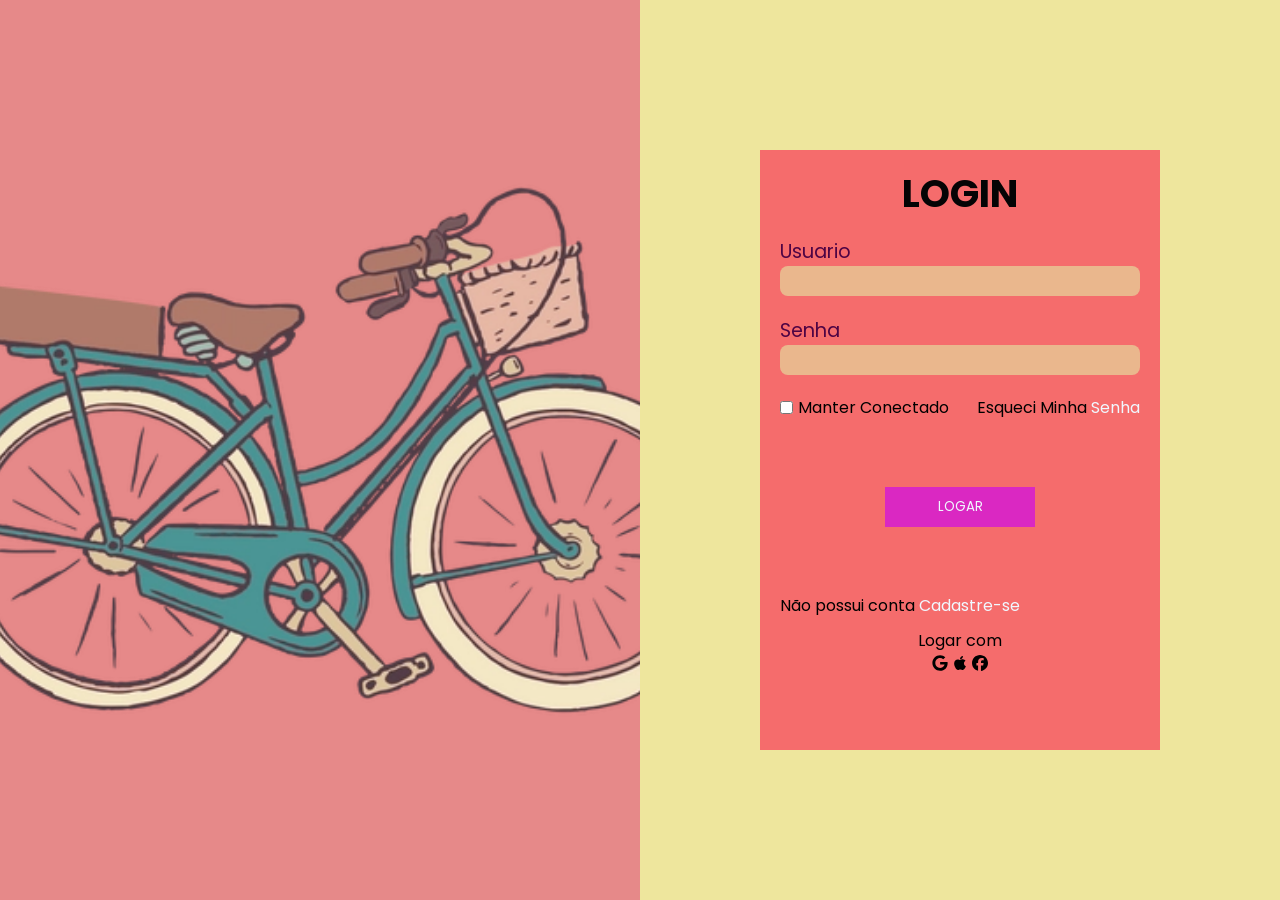
<file: PAGES/login.html>
<!DOCTYPE html>
<html lang="pt-br">
<head>
    <meta charset="UTF-8">
    <meta name="viewport" content="width=device-width, initial-scale=1.0">
    <title>BIKE 544</title>
    <link rel="stylesheet" href="../CSS/style.css">
</head>
<body class="login">
    
    <div class="area-login">
        <div class="area-login-foto">
           <img src="../IMG/logo.webp" alt="Foto imagem login">
        </div>

        <div class="area-login-form">
            <form action="">
                <p class="title-login">LOGIN</p>
                <div class="area-inputs-login">
                    <label for="usuario" class="label-login">Usuario</label>
                    <input type="email" name="usuario" id="usuario" class="input-login">
                </div>
                <div class="area-inputs-login">
                    <label for="senha" class="label-login">Senha</label>
                    <input type="password" name="senha" id="senha" class="input-login">
                </div>
                <div class="area-itens-login">
                    <div class="area-conectado">
                        <input type="checkbox" name="conectado" id="conectado">
                        <label for="conectado">Manter Conectado</label>
                    </div>
                    <p>Esqueci Minha <a href="">Senha</a></p>
                </div>
                <button type="submit" class="btn-login">LOGAR</button>
                <div class="area-itens-login">
                    <p>Não possui conta <a href="cadastro.html">Cadastre-se</a> </p>
                </div>
                <div class="area-logar-icons">
                    <p>Logar com</p>
                    <div class="area-icons-login">
                        <a href=""><img src="../IMG/google-brands-solid-full.svg" alt=""></a>
                        <a href=""><img src="../IMG/apple-brands-solid-full.svg" alt=""></a>
                        <a href=""><img src="../IMG/facebook-brands-solid-full.svg" alt=""></a>
                    </div>
                </div>
            </form>
        </div>
    </div>




    
</body>
</html>
</file>
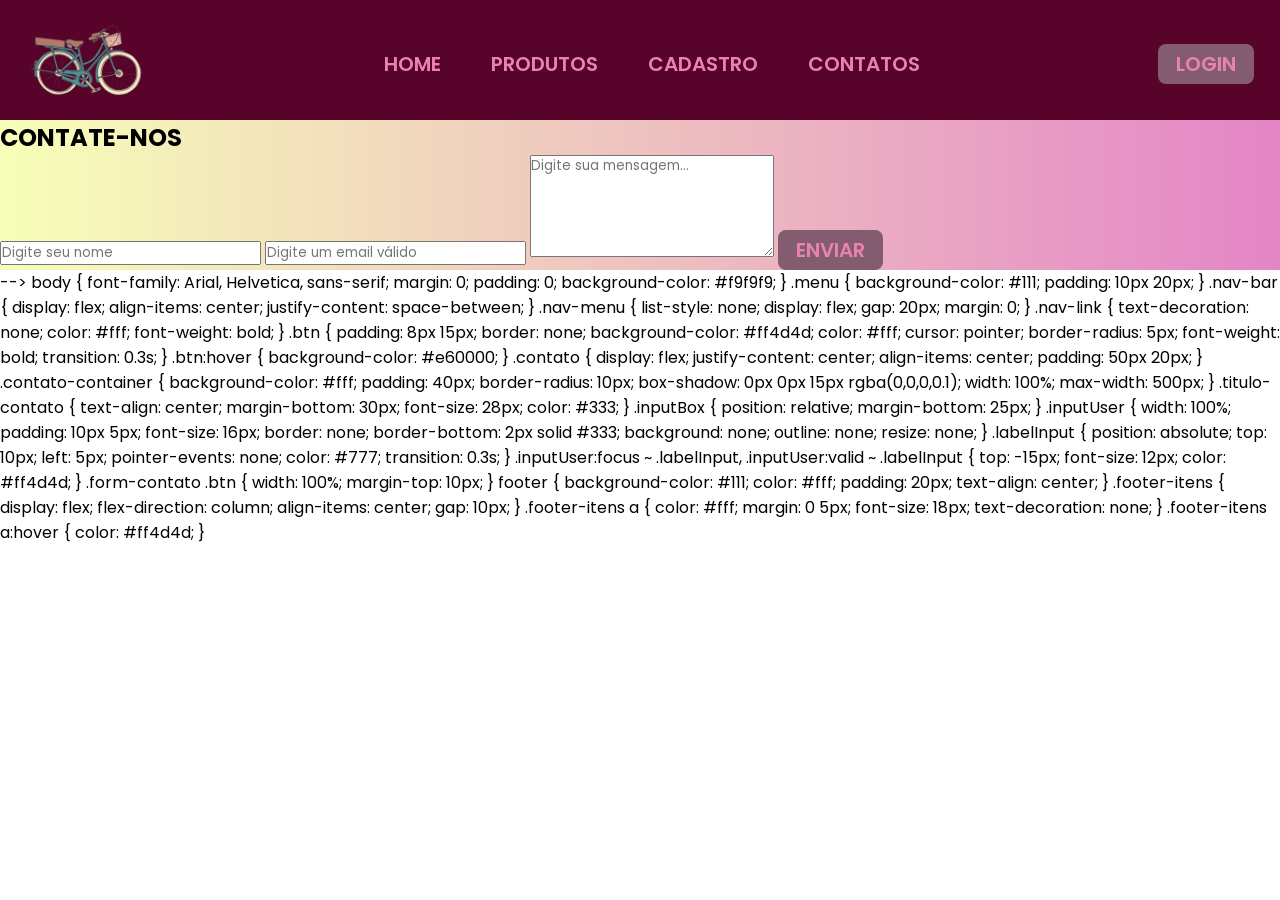
<file: PAGES/testcontato.html>
<!-- 


<!DOCTYPE html>
<html lang="pt-br">
<head>
    <meta charset="UTF-8">
    <meta name="viewport" content="width=device-width, initial-scale=1.0">
    <title>BIKE 544</title>
    <link rel="stylesheet" href="../CSS/style.css">
    <link rel="stylesheet" href="https://cdnjs.cloudflare.com/ajax/libs/font-awesome/7.0.1/css/all.min.css" integrity="sha512-2SwdPD6INVrV/lHTZbO2nodKhrnDdJK9/kg2XD1r9uGqPo1cUbujc+IYdlYdEErWNu69gVcYgdxlmVmzTWnetw==" crossorigin="anonymous" referrerpolicy="no-referrer" />
</head>
<body>
    <header class="menu" >  
        <nav class="nav-bar">
            <a href="../index.html" class="box-logo">
                <img src="../IMG/logo.webp" alt="Logo do site bike 544" id="logo">
            </a>
            <ul class="nav-menu">
                <li class="nav-item">
                    <a href="../index.html" class= "nav-link">HOME</a>                   
                </li>
                <li class="nav-item">
                    <a href="Produtos.html" class= "nav-link">PRODUTOS</a> 
                    
                </li>
                <li class="nav-item">
                    <a href="cadastro.html" class= "nav-link">CADASTRO</a> 
                </li>
                <li class="nav-item">
                    <a href="Contato.html" class= "nav-link">CONTATOS</a> 
                    
                </li>

            </ul>
            <a href="login.html"><button class="btn" id="login">LOGIN</button></a>
            

        </nav>
    </header>

    <main>
        <img src="../IMG/gifbaike.gif" alt="">
    </main>

      <footer>
        <div class="footer-itens">
            <span class="copyright">
                &copy 2026 Izadora Aparecida;
            </span>
            <div class="social-media-buttons">
                <a href=""><i class="fa-brands fa-whatsapp"></i></a>
                <a href="https://www.linkedin.com/in/izadora-aparecida-silva-pereira-81107039b/" target="_blank"><i class="fa-brands fa-square-linkedin"></i></a>
                <a href="https://www.instagram.com/iza_dadora/" class="fa-brands fa-instagram"></a>
            </div>
        </div>
    </footer>


</body>
</html>








<!-- jjjjjjjjjjjjjjjjjjjjjjjjjjjjjjjjjjjjjjjjjjjjjjjjjjjjjjjjjjjjjjjjj -->

<!DOCTYPE html>
<html lang="pt-br">
<head>
    <meta charset="UTF-8">
    <meta name="viewport" content="width=device-width, initial-scale=1.0">
    <title>Contato | Bike 544</title>
    <link rel="stylesheet" href="../CSS/style.css">
</head>

<body>

    
    <header class="menu">  
        <nav class="nav-bar">
            <a href="../index.html" class="box-logo">
                <img src="../IMG/logo.webp" alt="Logo do site bike 544" id="logo">
            </a>

            <ul class="nav-menu">
                <li><a href="../index.html" class="nav-link">HOME</a></li>
                <li><a href="Produtos.html" class="nav-link">PRODUTOS</a></li>
                <li><a href="cadastro.html" class="nav-link">CADASTRO</a></li>
                <li><a href="Contato.html" class="nav-link">CONTATOS</a></li>
            </ul>

            <a href="login.html">
                <button class="btn">LOGIN</button>
            </a>
        </nav>
    </header>

   
    <section class="contato">
        <div class="contato-container">

            <h2>CONTATE-NOS</h2>

            <form class="form-contato">

                <input type="text" placeholder="Digite seu nome" required>

                <input type="email" placeholder="Digite um email válido" required>

                <textarea placeholder="Digite sua mensagem..." rows="5" required></textarea>

                <button type="submit" class="btn">ENVIAR</button>

            </form>

        </div>
    </section>

</body>
</html> -->








<!-- ffffffffffffffffffffffffffffffffffffffffffffff -->

body {
    font-family: Arial, Helvetica, sans-serif;
    margin: 0;
    padding: 0;
    background-color: #f9f9f9;
}

.menu {
    background-color: #111;
    padding: 10px 20px;
}

.nav-bar {
    display: flex;
    align-items: center;
    justify-content: space-between;
}

.nav-menu {
    list-style: none;
    display: flex;
    gap: 20px;
    margin: 0;
}

.nav-link {
    text-decoration: none;
    color: #fff;
    font-weight: bold;
}

.btn {
    padding: 8px 15px;
    border: none;
    background-color: #ff4d4d;
    color: #fff;
    cursor: pointer;
    border-radius: 5px;
    font-weight: bold;
    transition: 0.3s;
}

.btn:hover {
    background-color: #e60000;
}

.contato {
    display: flex;
    justify-content: center;
    align-items: center;
    padding: 50px 20px;
}

.contato-container {
    background-color: #fff;
    padding: 40px;
    border-radius: 10px;
    box-shadow: 0px 0px 15px rgba(0,0,0,0.1);
    width: 100%;
    max-width: 500px;
}

.titulo-contato {
    text-align: center;
    margin-bottom: 30px;
    font-size: 28px;
    color: #333;
}


.inputBox {
    position: relative;
    margin-bottom: 25px;
}

.inputUser {
    width: 100%;
    padding: 10px 5px;
    font-size: 16px;
    border: none;
    border-bottom: 2px solid #333;
    background: none;
    outline: none;
    resize: none;
}

.labelInput {
    position: absolute;
    top: 10px;
    left: 5px;
    pointer-events: none;
    color: #777;
    transition: 0.3s;
}

.inputUser:focus ~ .labelInput,
.inputUser:valid ~ .labelInput {
    top: -15px;
    font-size: 12px;
    color: #ff4d4d;
}


.form-contato .btn {
    width: 100%;
    margin-top: 10px;
}


footer {
    background-color: #111;
    color: #fff;
    padding: 20px;
    text-align: center;
}

.footer-itens {
    display: flex;
    flex-direction: column;
    align-items: center;
    gap: 10px;
}

.footer-itens a {
    color: #fff;
    margin: 0 5px;
    font-size: 18px;
    text-decoration: none;
}

.footer-itens a:hover {
    color: #ff4d4d;
}


<!-- <!DOCTYPE html>
<html lang="pt-br">
<head>
    <meta charset="UTF-8">
    <meta name="viewport" content="width=device-width, initial-scale=1.0">
    <title>BIKE 544</title>
    <link rel="stylesheet" href="../CSS/style.css">
    <link rel="stylesheet" href="https://cdnjs.cloudflare.com/ajax/libs/font-awesome/7.0.1/css/all.min.css" integrity="sha512-2SwdPD6INVrV/lHTZbO2nodKhrnDdJK9/kg2XD1r9uGqPo1cUbujc+IYdlYdEErWNu69gVcYgdxlmVmzTWnetw==" crossorigin="anonymous" referrerpolicy="no-referrer" />
</head>
<body class="contato">
    <header class="menu" >  
        <nav class="nav-bar">
            <a href="../index.html" class="box-logo">
                <img src="../IMG/logo.webp" alt="Logo do site bike 544" id="logo">
            </a>
            <ul class="nav-menu">
                <li class="nav-item">
                    <a href="../index.html" class= "nav-link">HOME</a>                   
                </li>
                <li class="nav-item">
                    <a href="Produtos.html" class= "nav-link">PRODUTOS</a> 
                    
                </li>
                <li class="nav-item">
                    <a href="cadastro.html" class= "nav-link">CADASTRO</a> 
                </li>
                <li class="nav-item">
                    <a href="contato.html" class= "nav-link">CONTATOS</a> 
                    
                </li>

            </ul>
            <a href="login.html"><button class="btn" id="login">LOGIN</button></a>
            

        </nav>
    </header>

        <section class="contato">
    <div class="contato-container">

        <h2>CONTATE-NOS</h2>

        <form class="form-contato">

            <div class="inputBox">
                <input type="text" name="nome" class="inputUser" required>
                <label for="nome" class="labelInput">Digite seu nome</label>
            </div>

            <div class="inputBox">
                <input type="email" name="email" class="inputUser" required>
                <label for="email" class="labelInput">Digite um email válido</label>
            </div>

            <div class="inputBox">
                <textarea name="mensagem" class="inputUser" rows="5" required></textarea>
                <label for="mensagem" class="labelInput">Digite sua mensagem</label>
            </div>

            <button type="submit" class="btn">ENVIAR</button>

        </form>
    </div>
</section>

    <footer>
        <div class="footer-itens">
            <span class="copyright">
                &copy 2026 Izadora Aparecida;
            </span>
            <div class="social-media-buttons">
                <a href=""><i class="fa-brands fa-whatsapp"></i></a>
                <a href="https://www.linkedin.com/in/izadora-aparecida-silva-pereira-81107039b/" target="_blank"><i class="fa-brands fa-square-linkedin"></i></a>
                <a href="https://www.instagram.com/iza_dadora/" class="fa-brands fa-instagram"></a>
            </div>
        </div>
    </footer>   

</body>
</html> -->
</file>
<file: CSS/style.css>
@import url('https://fonts.googleapis.com/css2?family=Google+Sans+Flex:opsz,wght@6..144,1..1000&family=Poppins:ital,wght@0,100;0,200;0,300;0,400;0,500;0,600;0,700;0,800;0,900;1,100;1,200;1,300;1,400;1,500;1,600;1,700;1,800;1,900&display=swap');

@import url('menu.css');
@import url('index.css');
@import url('cadastro.css');
@import url('contato.css');
@import url('produtos.css');
@import url('login.css');

:root{
    --cor-menu: rgb(87, 3, 42);
    --cor-letra-menu: rgb(233, 130, 178);
    --cor-letra-titulo: rgb(209, 46, 122);
    --cor-botao-login: rgb(131, 93, 111);

    --cor-branca: rgb(255, 255, 255);
    --cor-preta: rgb(0, 0, 0);




}
*{
    padding: 0;
    margin: 0;
    box-sizing: border-box;
    font-family: 'poppins',sans-serif ; /*aqui você importou do google fontes, é mais apropriado, chama-se fonte family porque se a primeira cair ele irá operar com a segunda "sans-serif" */
}

body{
    display: flex;/* Alinha todo mundo na horizontal*/
    flex-direction: column;
}
a{
    text-decoration: none;
}
</file>
